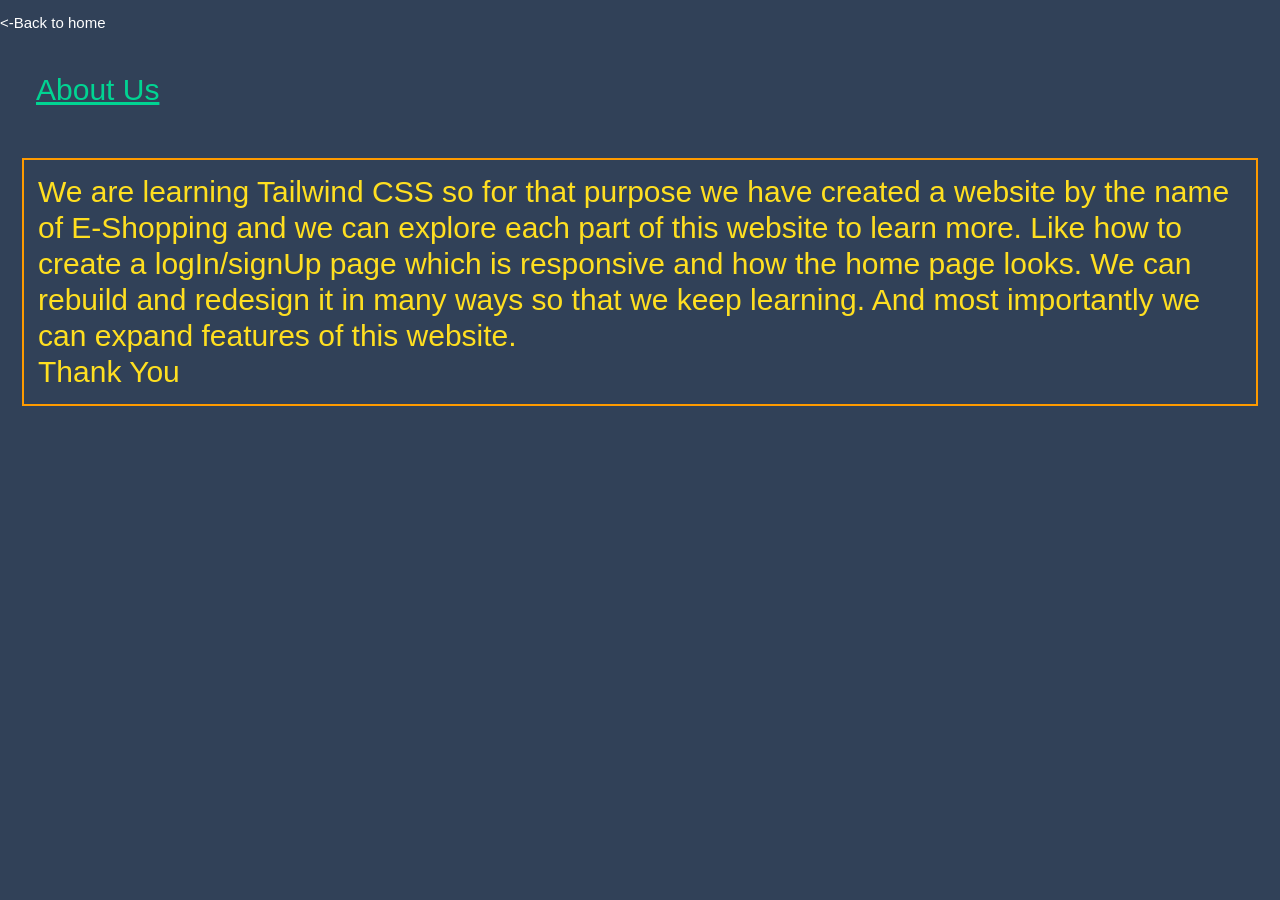
<file: src/nav_links/about.html>
<!DOCTYPE html>
<html lang="en">
<head>
    <meta charset="UTF-8">
    <meta name="viewport" content="width=device-width, initial-scale=1.0">
    <title>Document</title>
    <link rel="stylesheet" href="../output.css">
</head>
<body class="bg-slate-700 text-3xl text-white">
    <div id="about">
        <span><a href="../index.html" class="text-[15px]"><-Back to home</a></span>
        <h1 class="underline m-9 text-emerald-400">About Us</h1> 
        <div id="paragraph" class="mt-2 ml-2 mr-2 p-3.5 text-yellow-300">
            <p class="border-2 border-amber-500 p-3.5">
                We are learning Tailwind CSS so for that purpose we have created a website
                by the name of E-Shopping and we can explore each part of this website
                to learn more.
                Like how to create a logIn/signUp page which is responsive and how the home
                page looks. We can rebuild and redesign it in many ways so that we keep
                learning. And most importantly we can expand features of this website. 
                <span><br>Thank You</span>
            </p>
        </div>
    </div>
</body>
</html>
</file>
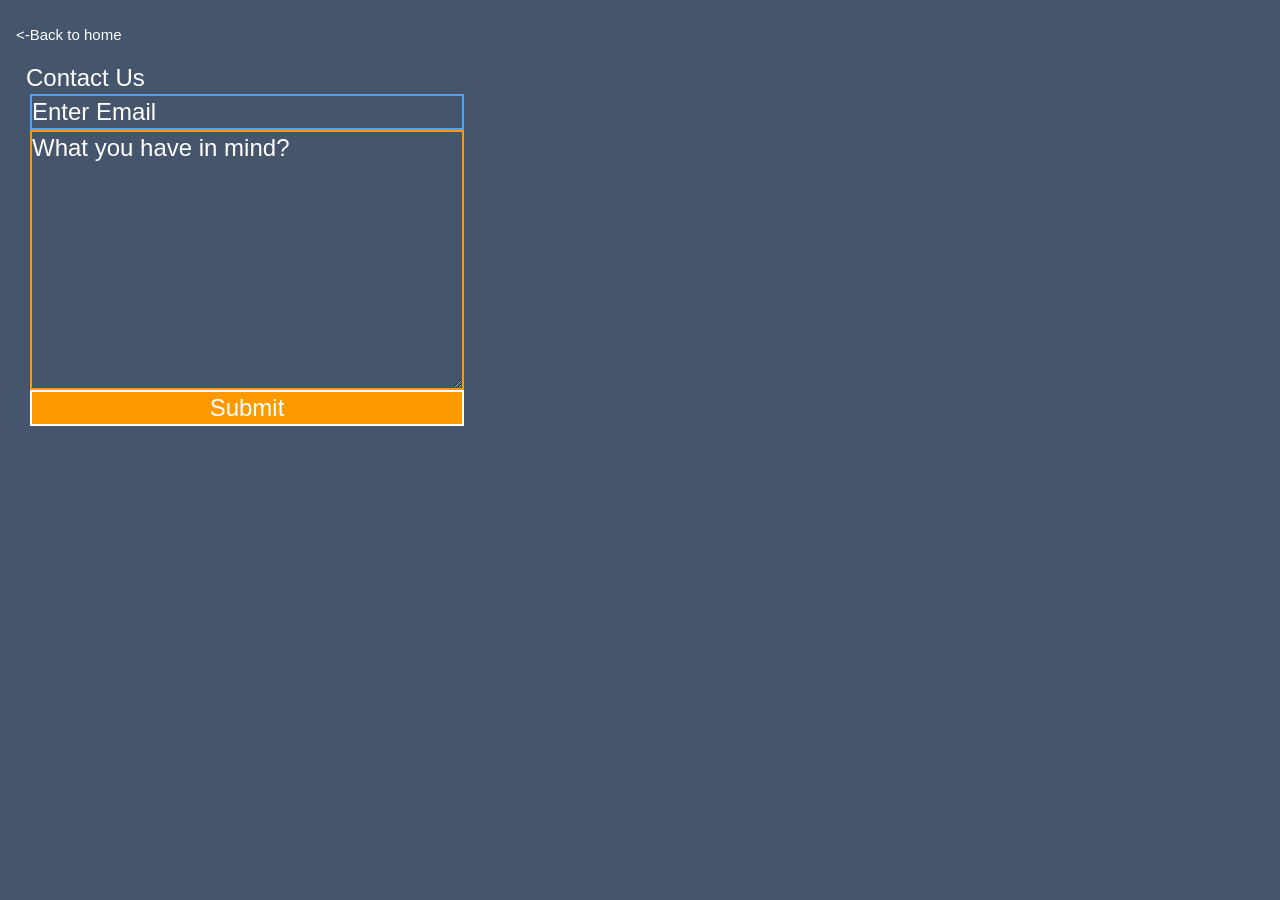
<file: src/nav_links/contact.html>
<!DOCTYPE html>
<html lang="en">
<head>
    <meta charset="UTF-8">
    <meta name="viewport" content="width=device-width, initial-scale=1.0">
    <title>Document</title>
    <link rel="stylesheet" href="../output.css">
</head>
<body class="bg-slate-600 min-h-screen p-4">
    <div id="contact" class="text-2xl text-white h-full w-full">
        <span><a href="../index.html" class="text-[15px]"><-Back to home</a></span>
        <h1 class="mt-3.5 ml-2.5">Contact Us</h1>
        <div id="contact_form" class="w-full">
            <form action="" class="max-w-sm sm:max-w-md flex flex-col">
                <input type="email" placeholder="Enter Email" class=" border-2 border-blue-400 ml-3.5">
                <textarea cols="5" rows="8" class="border-2 border-amber-500 ml-3.5" placeholder="What you have in mind?"></textarea>
                <button type="submit" class="border-2 bg-amber-500 ml-3.5">Submit</button>
            </form>
        </div>
    </div>
</body>
</html>
</file>
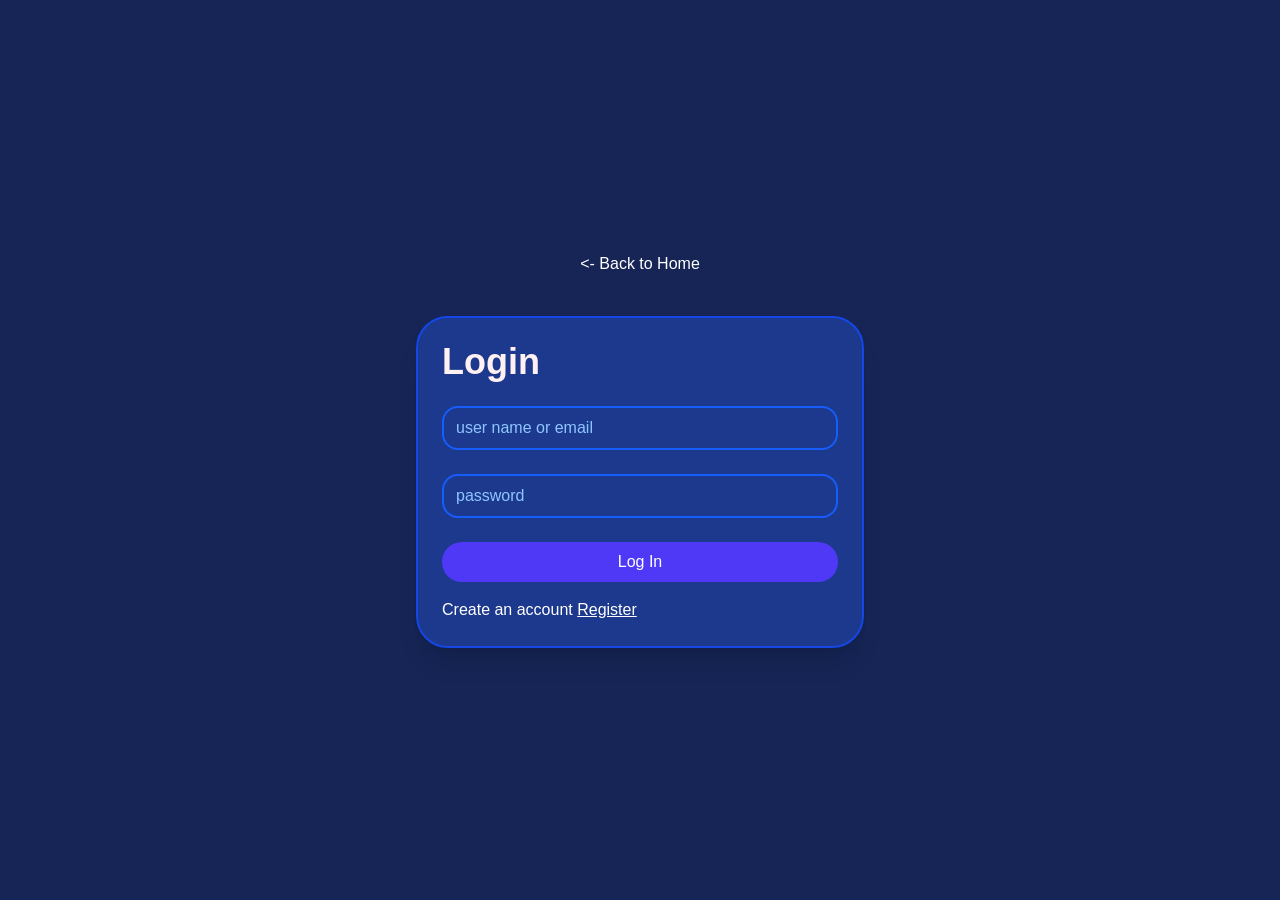
<file: src/nav_links/login.html>
<!DOCTYPE html>
<html lang="en">
<head>
    <meta charset="UTF-8">
    <meta name="viewport" content="width=device-width, initial-scale=1.0">
    <title>Document</title>
    <link rel="stylesheet" href="../output.css">
</head>
<body class="min-h-screen bg-blue-950 flex flex-col items-center justify-center p-4">
    <a href="../index.html" class="mb-10 text-white "><- Back to Home</a>
    <div id="login_form" class="w-full max-w-sm sm:max-w-md h-fit p-6 border-2 border-blue-700 bg-blue-900 rounded-4xl shadow-xl hover:shadow-emerald-400">
        <form class="flex flex-col w-full"> 
            <h1 class="text-rose-50 text-mono text-4xl"><b>Login</b></h1>
            <input type="text" placeholder="user name or email" class="placeholder-blue-300 border-2 mt-6 w-full rounded-2xl border-blue-600 px-3 py-2">
            <input type="password" placeholder="password" class="placeholder-blue-300 border-2 mt-6 w-full rounded-2xl border-blue-600 px-3 py-2">
            <button class="w-full mt-6 border-indigo-400 bg-indigo-600 hover:bg-indigo-500 rounded-4xl text-white py-2">Log In</button>
            <p class="text-white mt-4">Create an account <a href="signup.html" class="underline">Register</a></p>
        </form>
    </div>
</body>
</html>
</file>
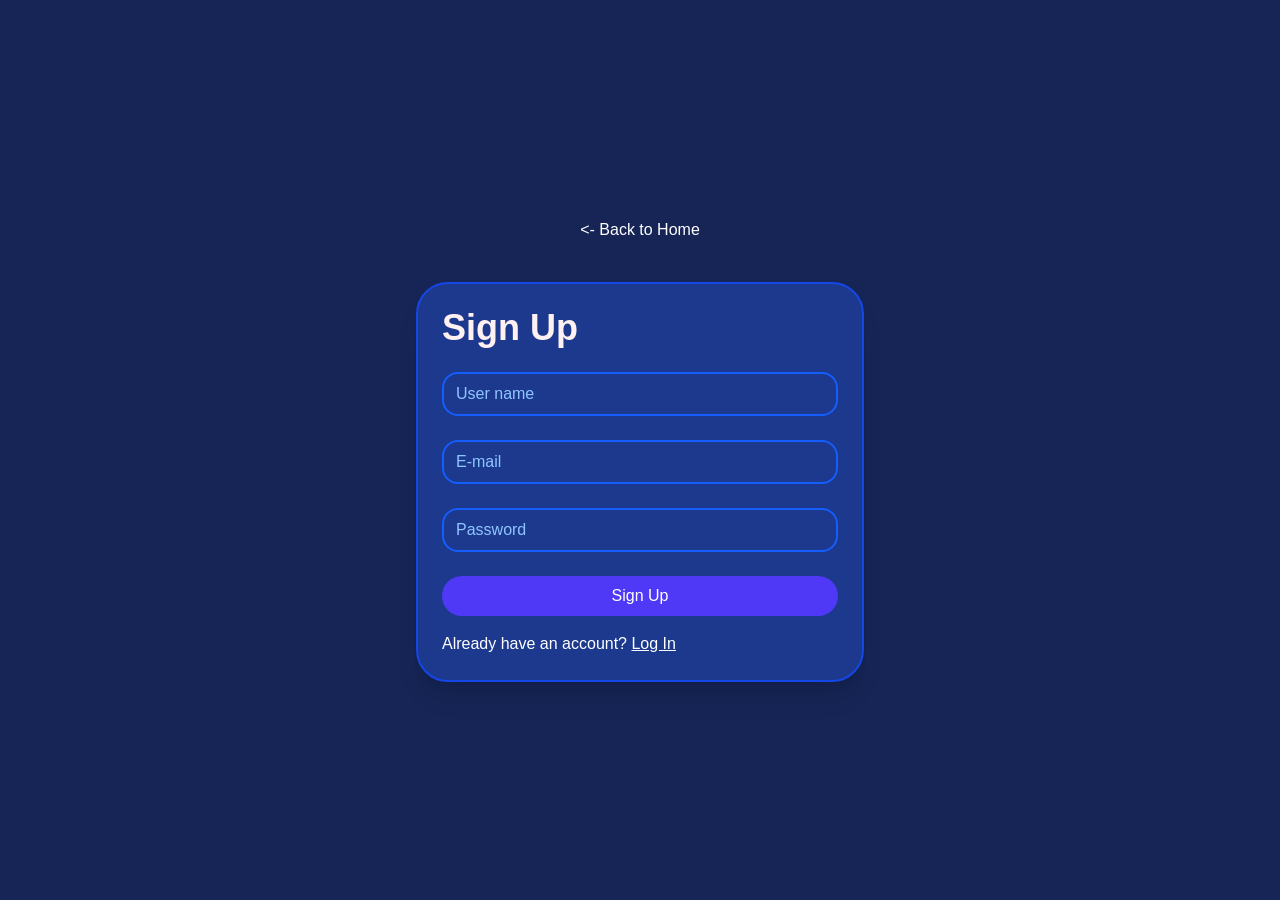
<file: src/nav_links/signup.html>
<!DOCTYPE html>
<html lang="en">
<head>
    <meta charset="UTF-8">
    <meta name="viewport" content="width=device-width, initial-scale=1.0">
    <title>Document</title>
    <link rel="stylesheet" href="../output.css">
</head>
<body class="min-h-screen bg-blue-950 flex flex-col justify-center items-center p-4">
    <a href="../index.html" class="mb-10 text-white "><- Back to Home</a>
    <div id="SignUp_form" class="w-full max-w-sm sm:max-w-md p-6 border-2 border-blue-700 bg-blue-900 rounded-4xl shadow-xl hover:shadow-emerald-400">
        <form class="flex flex-col"> 
            <h1 class="text-rose-50 text-mono text-4xl"><b>Sign Up</b></h1>
            <input type="text" placeholder="User name" class="placeholder-blue-300 border-2 mt-6 w-full rounded-2xl border-blue-600 px-3 py-2">
            <input type="email" placeholder="E-mail" class="placeholder-blue-300 border-2 mt-6 w-full rounded-2xl border-blue-600 px-3 py-2">
            <input type="password" placeholder="Password" class="placeholder-blue-300 border-2 mt-6 w-full rounded-2xl border-blue-600 px-3 py-2">
            <button class="w-full.5 mt-6 border-indigo-400 bg-indigo-600 hover:bg-indigo-500 rounded-4xl text-white py-2">Sign Up</button>
            <p class="text-white mt-4">Already have an account? <a href="login.html" class="underline">Log In</a></p>
        </form>
    </div>
</body>
</html>
</file>
<file: src/output.css>
/*! tailwindcss v4.3.3 | MIT License | https://tailwindcss.com */
@layer properties;
@layer theme, base, components, utilities;
@layer theme {
  :root, :host {
    --font-sans: -apple-system, BlinkMacSystemFont, "Segoe UI", Roboto, "Helvetica Neue",
      "Noto Sans", Arial, sans-serif, "Apple Color Emoji", "Segoe UI Emoji",
      "Segoe UI Symbol", "Noto Color Emoji";
    --font-serif: ui-serif, Georgia, Cambria, "Times New Roman", Times, serif;
    --font-mono: ui-monospace, SFMono-Regular, Menlo, Monaco, Consolas, "Liberation Mono",
      "Courier New", monospace;
    --color-orange-50: oklch(98% 0.016 73.684);
    --color-amber-500: oklch(76.9% 0.188 70.08);
    --color-yellow-300: oklch(90.5% 0.182 98.111);
    --color-emerald-400: oklch(76.5% 0.177 163.223);
    --color-blue-300: oklch(80.9% 0.105 251.813);
    --color-blue-400: oklch(70.7% 0.165 254.624);
    --color-blue-600: oklch(54.6% 0.245 262.881);
    --color-blue-700: oklch(48.8% 0.243 264.376);
    --color-blue-900: oklch(37.9% 0.146 265.522);
    --color-blue-950: oklch(28.2% 0.091 267.935);
    --color-indigo-400: oklch(67.3% 0.182 276.935);
    --color-indigo-500: oklch(58.5% 0.233 277.117);
    --color-indigo-600: oklch(51.1% 0.262 276.966);
    --color-rose-50: oklch(96.9% 0.015 12.422);
    --color-slate-600: oklch(44.6% 0.043 257.281);
    --color-slate-700: oklch(37.2% 0.044 257.287);
    --color-white: #fff;
    --spacing: 0.25rem;
    --container-sm: 24rem;
    --container-md: 28rem;
    --text-2xl: 1.5rem;
    --text-2xl--line-height: calc(2 / 1.5);
    --text-3xl: 1.875rem;
    --text-3xl--line-height: calc(2.25 / 1.875);
    --text-4xl: 2.25rem;
    --text-4xl--line-height: calc(2.5 / 2.25);
    --font-weight-extrabold: 800;
    --radius-2xl: 1rem;
    --radius-3xl: 1.5rem;
    --radius-4xl: 2rem;
    --default-transition-duration: 150ms;
    --default-transition-timing-function: cubic-bezier(0.4, 0, 0.2, 1);
    --default-font-family: var(--font-sans);
    --default-mono-font-family: var(--font-mono);
  }
}
@layer base {
  *, ::after, ::before, ::backdrop, ::file-selector-button {
    box-sizing: border-box;
    margin: 0;
    padding: 0;
    border: 0 solid;
  }
  html, :host {
    line-height: 1.5;
    -webkit-text-size-adjust: 100%;
    tab-size: 4;
    font-family: var(--default-font-family, -apple-system, BlinkMacSystemFont, "Segoe UI", Roboto, "Helvetica Neue", "Noto Sans", Arial, sans-serif, "Apple Color Emoji", "Segoe UI Emoji", "Segoe UI Symbol", "Noto Color Emoji");
    font-feature-settings: var(--default-font-feature-settings, normal);
    font-variation-settings: var(--default-font-variation-settings, normal);
    -webkit-tap-highlight-color: transparent;
  }
  hr {
    height: 0;
    color: inherit;
    border-top-width: 1px;
  }
  abbr:where([title]) {
    -webkit-text-decoration: underline dotted;
    text-decoration: underline dotted;
  }
  h1, h2, h3, h4, h5, h6 {
    font-size: inherit;
    font-weight: inherit;
  }
  a {
    color: inherit;
    -webkit-text-decoration: inherit;
    text-decoration: inherit;
  }
  b, strong {
    font-weight: bolder;
  }
  code, kbd, samp, pre {
    font-family: var(--default-mono-font-family, ui-monospace, SFMono-Regular, Menlo, Monaco, Consolas, "Liberation Mono", "Courier New", monospace);
    font-feature-settings: var(--default-mono-font-feature-settings, normal);
    font-variation-settings: var(--default-mono-font-variation-settings, normal);
    font-size: 1em;
  }
  small {
    font-size: 80%;
  }
  sub, sup {
    font-size: 75%;
    line-height: 0;
    position: relative;
    vertical-align: baseline;
  }
  sub {
    bottom: -0.25em;
  }
  sup {
    top: -0.5em;
  }
  table {
    text-indent: 0;
    border-color: inherit;
    border-collapse: collapse;
  }
  :-moz-focusring:where(:not(iframe)) {
    outline: auto;
  }
  progress {
    vertical-align: baseline;
  }
  summary {
    display: list-item;
  }
  ol, ul, menu {
    list-style: none;
  }
  img, svg, video, canvas, audio, iframe, embed, object {
    display: block;
    vertical-align: middle;
  }
  img, video {
    max-width: 100%;
    height: auto;
  }
  button, input, select, optgroup, textarea, ::file-selector-button {
    font: inherit;
    font-feature-settings: inherit;
    font-variation-settings: inherit;
    letter-spacing: inherit;
    color: inherit;
    border-radius: 0;
    background-color: transparent;
    opacity: 1;
  }
  :where(select:is([multiple], [size])) optgroup {
    font-weight: bolder;
  }
  :where(select:is([multiple], [size])) optgroup option {
    padding-inline-start: 20px;
  }
  ::file-selector-button {
    margin-inline-end: 4px;
  }
  ::placeholder {
    opacity: 1;
  }
  @supports (not (-webkit-appearance: -apple-pay-button))  or (contain-intrinsic-size: 1px) {
    ::placeholder {
      color: currentcolor;
      @supports (color: color-mix(in lab, red, red)) {
        color: color-mix(in oklab, currentcolor 50%, transparent);
      }
    }
  }
  textarea {
    resize: vertical;
  }
  ::-webkit-search-decoration {
    -webkit-appearance: none;
  }
  ::-webkit-date-and-time-value {
    min-height: 1lh;
    text-align: inherit;
  }
  ::-webkit-datetime-edit {
    display: inline-flex;
  }
  ::-webkit-datetime-edit-fields-wrapper {
    padding: 0;
  }
  ::-webkit-datetime-edit, ::-webkit-datetime-edit-year-field, ::-webkit-datetime-edit-month-field, ::-webkit-datetime-edit-day-field, ::-webkit-datetime-edit-hour-field, ::-webkit-datetime-edit-minute-field, ::-webkit-datetime-edit-second-field, ::-webkit-datetime-edit-millisecond-field, ::-webkit-datetime-edit-meridiem-field {
    padding-block: 0;
  }
  ::-webkit-calendar-picker-indicator {
    line-height: 1;
  }
  :-moz-ui-invalid {
    box-shadow: none;
  }
  button, input:where([type="button"], [type="reset"], [type="submit"]), ::file-selector-button {
    appearance: button;
  }
  ::-webkit-inner-spin-button, ::-webkit-outer-spin-button {
    height: auto;
  }
  [hidden]:where(:not([hidden="until-found"])) {
    display: none !important;
  }
}
@layer utilities {
  .m-9 {
    margin: calc(var(--spacing) * 9);
  }
  .mt-2 {
    margin-top: calc(var(--spacing) * 2);
  }
  .mt-3\.5 {
    margin-top: calc(var(--spacing) * 3.5);
  }
  .mt-4 {
    margin-top: calc(var(--spacing) * 4);
  }
  .mt-6 {
    margin-top: calc(var(--spacing) * 6);
  }
  .mt-10 {
    margin-top: calc(var(--spacing) * 10);
  }
  .mt-20 {
    margin-top: calc(var(--spacing) * 20);
  }
  .mt-24 {
    margin-top: calc(var(--spacing) * 24);
  }
  .mr-2 {
    margin-right: calc(var(--spacing) * 2);
  }
  .mb-10 {
    margin-bottom: calc(var(--spacing) * 10);
  }
  .ml-2 {
    margin-left: calc(var(--spacing) * 2);
  }
  .ml-2\.5 {
    margin-left: calc(var(--spacing) * 2.5);
  }
  .ml-3\.5 {
    margin-left: calc(var(--spacing) * 3.5);
  }
  .ml-9 {
    margin-left: calc(var(--spacing) * 9);
  }
  .block {
    display: block;
  }
  .flex {
    display: flex;
  }
  .h-1 {
    height: var(--spacing);
  }
  .h-2 {
    height: calc(var(--spacing) * 2);
  }
  .h-16 {
    height: calc(var(--spacing) * 16);
  }
  .h-18 {
    height: calc(var(--spacing) * 18);
  }
  .h-24 {
    height: calc(var(--spacing) * 24);
  }
  .h-40 {
    height: calc(var(--spacing) * 40);
  }
  .h-80 {
    height: calc(var(--spacing) * 80);
  }
  .h-fit {
    height: fit-content;
  }
  .h-full {
    height: 100%;
  }
  .min-h-screen {
    min-height: 100vh;
  }
  .w-44 {
    width: calc(var(--spacing) * 44);
  }
  .w-60 {
    width: calc(var(--spacing) * 60);
  }
  .w-full {
    width: 100%;
  }
  .max-w-sm {
    max-width: var(--container-sm);
  }
  .flex-1 {
    flex: 1;
  }
  .flex-col {
    flex-direction: column;
  }
  .flex-wrap {
    flex-wrap: wrap;
  }
  .items-center {
    align-items: center;
  }
  .justify-around {
    justify-content: space-around;
  }
  .justify-center {
    justify-content: center;
  }
  .gap-8 {
    gap: calc(var(--spacing) * 8);
  }
  .gap-9 {
    gap: calc(var(--spacing) * 9);
  }
  .overflow-hidden {
    overflow: hidden;
  }
  .rounded-2xl {
    border-radius: var(--radius-2xl);
  }
  .rounded-3xl {
    border-radius: var(--radius-3xl);
  }
  .rounded-4xl {
    border-radius: var(--radius-4xl);
  }
  .border-2 {
    border-style: var(--tw-border-style);
    border-width: 2px;
  }
  .border-t-2 {
    border-top-style: var(--tw-border-style);
    border-top-width: 2px;
  }
  .border-amber-500 {
    border-color: var(--color-amber-500);
  }
  .border-blue-400 {
    border-color: var(--color-blue-400);
  }
  .border-blue-600 {
    border-color: var(--color-blue-600);
  }
  .border-blue-700 {
    border-color: var(--color-blue-700);
  }
  .border-indigo-400 {
    border-color: var(--color-indigo-400);
  }
  .border-white {
    border-color: var(--color-white);
  }
  .bg-amber-500 {
    background-color: var(--color-amber-500);
  }
  .bg-blue-700 {
    background-color: var(--color-blue-700);
  }
  .bg-blue-900 {
    background-color: var(--color-blue-900);
  }
  .bg-blue-950 {
    background-color: var(--color-blue-950);
  }
  .bg-indigo-600 {
    background-color: var(--color-indigo-600);
  }
  .bg-orange-50 {
    background-color: var(--color-orange-50);
  }
  .bg-slate-600 {
    background-color: var(--color-slate-600);
  }
  .bg-slate-700 {
    background-color: var(--color-slate-700);
  }
  .p-2 {
    padding: calc(var(--spacing) * 2);
  }
  .p-3\.5 {
    padding: calc(var(--spacing) * 3.5);
  }
  .p-4 {
    padding: calc(var(--spacing) * 4);
  }
  .p-5 {
    padding: calc(var(--spacing) * 5);
  }
  .p-6 {
    padding: calc(var(--spacing) * 6);
  }
  .px-3 {
    padding-inline: calc(var(--spacing) * 3);
  }
  .py-2 {
    padding-block: calc(var(--spacing) * 2);
  }
  .text-center {
    text-align: center;
  }
  .font-mono {
    font-family: var(--font-mono);
  }
  .font-serif {
    font-family: var(--font-serif);
  }
  .text-2xl {
    font-size: var(--text-2xl);
    line-height: var(--tw-leading, var(--text-2xl--line-height));
  }
  .text-3xl {
    font-size: var(--text-3xl);
    line-height: var(--tw-leading, var(--text-3xl--line-height));
  }
  .text-4xl {
    font-size: var(--text-4xl);
    line-height: var(--tw-leading, var(--text-4xl--line-height));
  }
  .text-\[15px\] {
    font-size: 15px;
  }
  .font-extrabold {
    --tw-font-weight: var(--font-weight-extrabold);
    font-weight: var(--font-weight-extrabold);
  }
  .text-emerald-400 {
    color: var(--color-emerald-400);
  }
  .text-rose-50 {
    color: var(--color-rose-50);
  }
  .text-slate-600 {
    color: var(--color-slate-600);
  }
  .text-white {
    color: var(--color-white);
  }
  .text-yellow-300 {
    color: var(--color-yellow-300);
  }
  .underline {
    text-decoration-line: underline;
  }
  .placeholder-blue-300::placeholder {
    color: var(--color-blue-300);
  }
  .shadow-lg {
    --tw-shadow: 0 10px 15px -3px var(--tw-shadow-color, rgb(0 0 0 / 0.1)), 0 4px 6px -4px var(--tw-shadow-color, rgb(0 0 0 / 0.1));
    box-shadow: var(--tw-inset-shadow), var(--tw-inset-ring-shadow), var(--tw-ring-offset-shadow), var(--tw-ring-shadow), var(--tw-shadow);
  }
  .shadow-xl {
    --tw-shadow: 0 20px 25px -5px var(--tw-shadow-color, rgb(0 0 0 / 0.1)), 0 8px 10px -6px var(--tw-shadow-color, rgb(0 0 0 / 0.1));
    box-shadow: var(--tw-inset-shadow), var(--tw-inset-ring-shadow), var(--tw-ring-offset-shadow), var(--tw-ring-shadow), var(--tw-shadow);
  }
  .transition-all {
    transition-property: all;
    transition-timing-function: var(--tw-ease, var(--default-transition-timing-function));
    transition-duration: var(--tw-duration, var(--default-transition-duration));
  }
  .transition-transform {
    transition-property: transform, translate, scale, rotate;
    transition-timing-function: var(--tw-ease, var(--default-transition-timing-function));
    transition-duration: var(--tw-duration, var(--default-transition-duration));
  }
  .duration-300 {
    --tw-duration: 300ms;
    transition-duration: 300ms;
  }
  @media (hover: hover) {
    .hover\:scale-105:hover {
      --tw-scale-x: 105%;
      --tw-scale-y: 105%;
      --tw-scale-z: 105%;
      scale: var(--tw-scale-x) var(--tw-scale-y);
    }
    .hover\:bg-indigo-500:hover {
      background-color: var(--color-indigo-500);
    }
    .hover\:text-\[15px\]:hover {
      font-size: 15px;
    }
    .hover\:text-\[18px\]:hover {
      font-size: 18px;
    }
    .hover\:shadow-emerald-400:hover {
      --tw-shadow-color: oklch(76.5% 0.177 163.223);
    }
    @supports (color: color-mix(in lab, red, red)) {
      .hover\:shadow-emerald-400:hover {
        --tw-shadow-color: color-mix(in oklab, var(--color-emerald-400) var(--tw-shadow-alpha), transparent);
      }
    }
  }
  @media (width >= 40rem) {
    .sm\:max-w-md {
      max-width: var(--container-md);
    }
  }
}
@property --tw-border-style {
  syntax: "*";
  inherits: false;
  initial-value: solid;
}
@property --tw-font-weight {
  syntax: "*";
  inherits: false;
}
@property --tw-shadow {
  syntax: "*";
  inherits: false;
  initial-value: 0 0 #0000;
}
@property --tw-shadow-color {
  syntax: "*";
  inherits: false;
}
@property --tw-shadow-alpha {
  syntax: "<percentage>";
  inherits: false;
  initial-value: 100%;
}
@property --tw-inset-shadow {
  syntax: "*";
  inherits: false;
  initial-value: 0 0 #0000;
}
@property --tw-inset-shadow-color {
  syntax: "*";
  inherits: false;
}
@property --tw-inset-shadow-alpha {
  syntax: "<percentage>";
  inherits: false;
  initial-value: 100%;
}
@property --tw-ring-color {
  syntax: "*";
  inherits: false;
}
@property --tw-ring-shadow {
  syntax: "*";
  inherits: false;
  initial-value: 0 0 #0000;
}
@property --tw-inset-ring-color {
  syntax: "*";
  inherits: false;
}
@property --tw-inset-ring-shadow {
  syntax: "*";
  inherits: false;
  initial-value: 0 0 #0000;
}
@property --tw-ring-inset {
  syntax: "*";
  inherits: false;
}
@property --tw-ring-offset-width {
  syntax: "<length>";
  inherits: false;
  initial-value: 0px;
}
@property --tw-ring-offset-color {
  syntax: "*";
  inherits: false;
  initial-value: #fff;
}
@property --tw-ring-offset-shadow {
  syntax: "*";
  inherits: false;
  initial-value: 0 0 #0000;
}
@property --tw-duration {
  syntax: "*";
  inherits: false;
}
@property --tw-scale-x {
  syntax: "*";
  inherits: false;
  initial-value: 1;
}
@property --tw-scale-y {
  syntax: "*";
  inherits: false;
  initial-value: 1;
}
@property --tw-scale-z {
  syntax: "*";
  inherits: false;
  initial-value: 1;
}
@layer properties {
  @supports ((-webkit-hyphens: none) and (not (margin-trim: inline))) or ((-moz-orient: inline) and (not (color:rgb(from red r g b)))) {
    *, ::before, ::after, ::backdrop {
      --tw-border-style: solid;
      --tw-font-weight: initial;
      --tw-shadow: 0 0 #0000;
      --tw-shadow-color: initial;
      --tw-shadow-alpha: 100%;
      --tw-inset-shadow: 0 0 #0000;
      --tw-inset-shadow-color: initial;
      --tw-inset-shadow-alpha: 100%;
      --tw-ring-color: initial;
      --tw-ring-shadow: 0 0 #0000;
      --tw-inset-ring-color: initial;
      --tw-inset-ring-shadow: 0 0 #0000;
      --tw-ring-inset: initial;
      --tw-ring-offset-width: 0px;
      --tw-ring-offset-color: #fff;
      --tw-ring-offset-shadow: 0 0 #0000;
      --tw-duration: initial;
      --tw-scale-x: 1;
      --tw-scale-y: 1;
      --tw-scale-z: 1;
    }
  }
}
</file>
